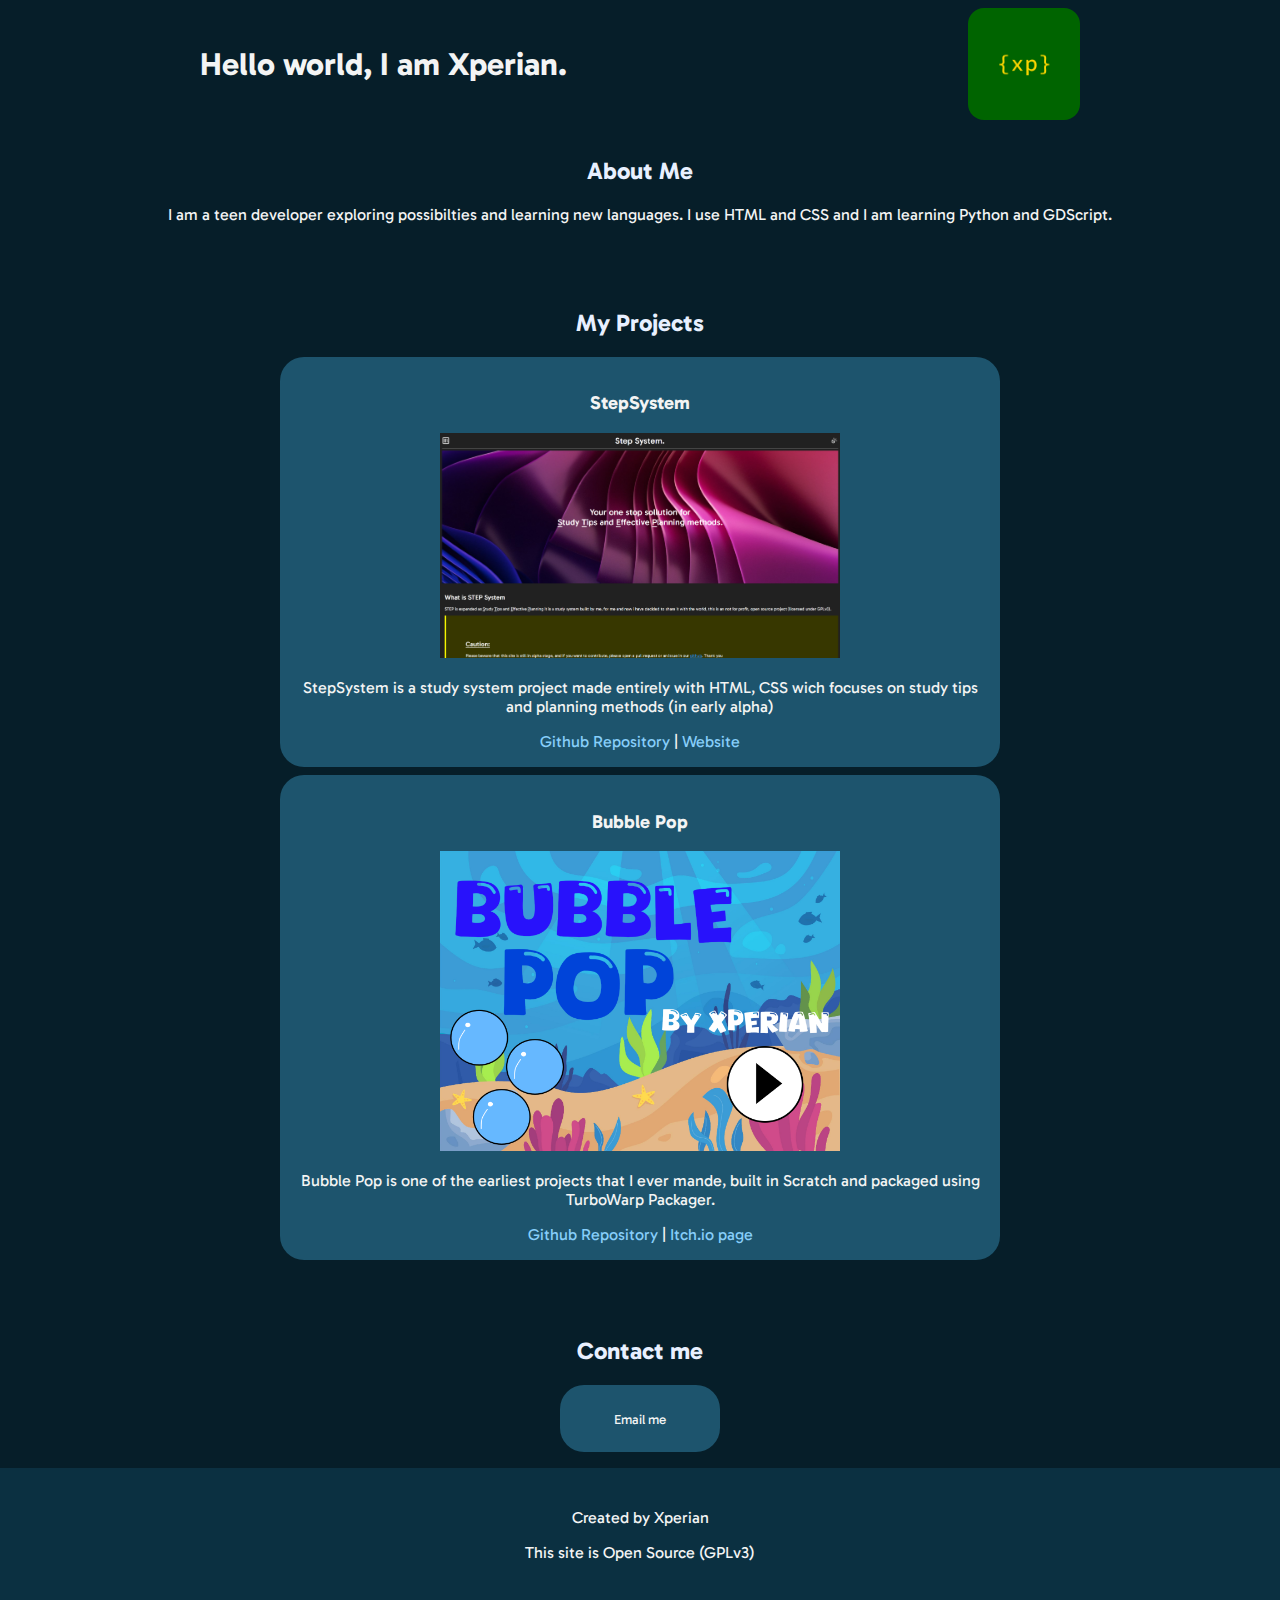
<file: index.html>
<!DOCTYPE html>
<html lang="en" data-theme="light">
<head>
    <meta charset="UTF-8">
    <meta name="viewport" content="width=device-width, initial-scale=1.0">
    <meta name="description" content="A profile website for Xperian">
    <title>Hello, I am Xperian</title>
    <link rel="icon" href="./assets/profile.png">
    <link rel="stylesheet" href="./style.css">
    <script src="./script.js"></script>
    <script src="https://keepandroidopen.org/banner.js?size=minimal&animation=off"></script>
    <style>
      @import url('https://fonts.googleapis.com/css2?family=Gabarito:wght@400..900&display=swap'); 
    </style>
</head>
<body>
    <header class="header main-header">
        <h1 class="main-heading">Hello world, I am Xperian.</h1>
        <img src="./assets/profile.png" alt="Profile picture of Xperian" class="img profile">
      </header>
      <section class="section about">
        <h2 class="section-header">About Me</h2>
        <p class="about-text">
          I am a teen developer exploring possibilties and learning new languages. I use HTML and CSS and I am learning Python and GDScript.
        </p>
      </section>
      <section class="section projects">
        <h2 class="section-header">My Projects</h2>
        <div class="project-item">
          <h3 class="project-name">StepSystem</h3>
          <img class="project-img" src="./assets/stepsystem.png" alt="StepSystem Picture">
          <p class="project-description">StepSystem is a study system project made entirely with HTML, CSS wich focuses on study tips and planning methods (in early alpha)</p>
          <span class="project-links"><a href="https:/www.github.com/xperiandev/stepsystem">Github Repository</a> | <a href="https://stepsystem.vercel.app">Website</a></span>
        </div>
        <div class="project-item">
          <h3 class="project-name">Bubble Pop</h3>
          <img class="project-img" src="./assets/bubble-pop.png" alt="Bubble Pop Picture">
          <p class="project-description">Bubble Pop is one of the earliest projects that I ever mande, built in Scratch and packaged using TurboWarp Packager.</p>
          <span class="project-links"><a href="https:/www.github.com/xperiandev/bubble-pop">Github Repository</a> | <a href="https://xperian.itch.io/bubble-pop">Itch.io page</a>
        </div>
      </section>
      <section class="section contact">
        <h2 class="section-header">Contact me</h2>
        <button><a href="mailto:devxperian@gmail.com">Email me</a></button>
      </section>
      <footer class="footer main-footer">
        <p>Created by Xperian</p>
        <p>This site is Open Source (GPLv3)</p>
      </footer>
</body>
</html>
</file>
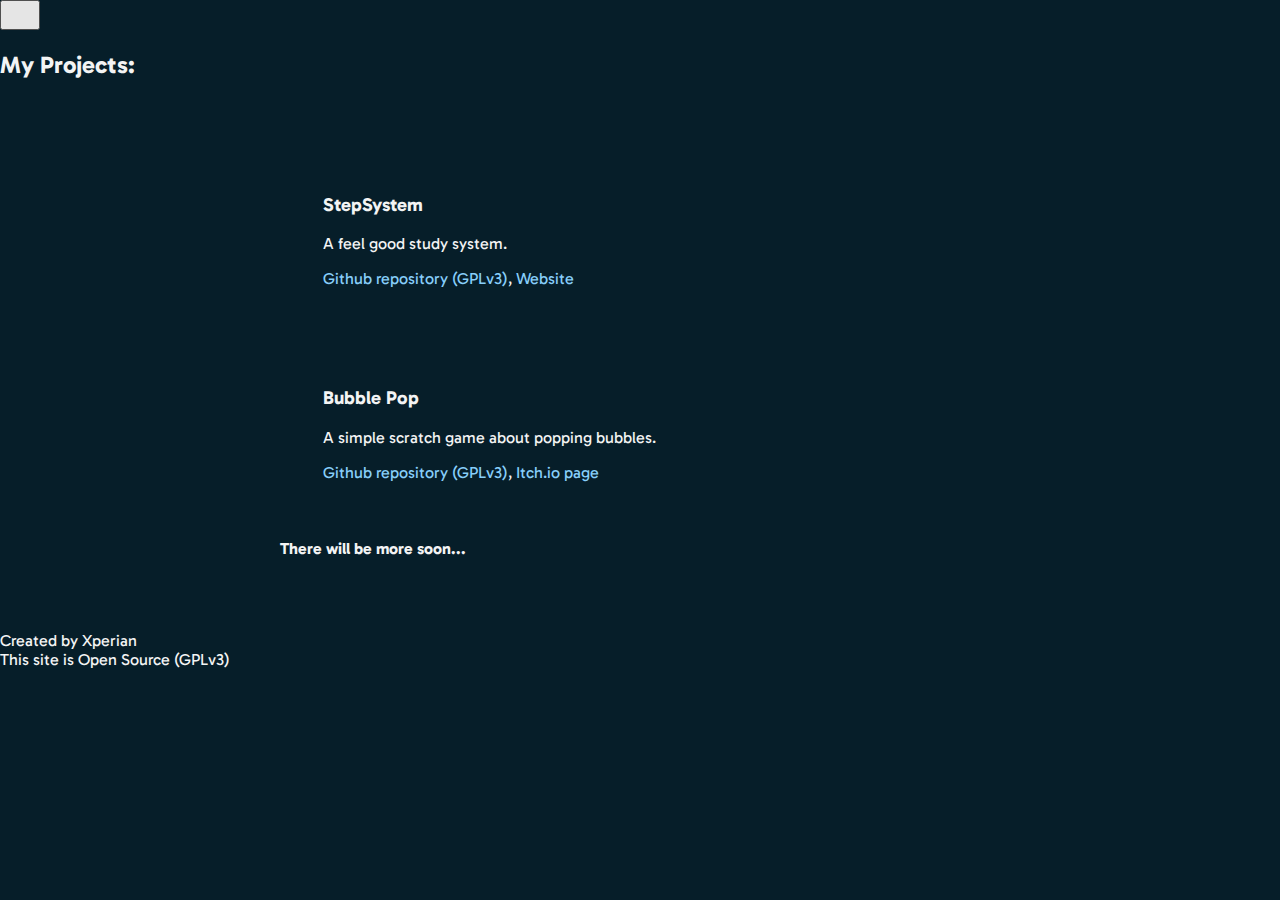
<file: projects.html>
<html data-theme="light">
  <meta charset="UTF-8" />
  <meta name="viewport" content="width=device-width, initial-scale=1.0" />
  <head>
    <title>It's me Xperian!</title>
    <link rel="icon" href="assets/profile.png" />
  </head>
  <link rel="stylesheet" href="style.css" />
  <style>
     @import url('https://fonts.googleapis.com/css2?family=Gabarito:wght@400..900&display=swap');
    .projects {
      div {
        padding: 5%;
        margin: 1%;
        background-color: var(--color-high);
      }
    }
  </style>
  <script src="script.js" defer></script>
  <body id="body">
    <header>
      <button
        type="button"
        data-theme-toggle
        aria-label="Change to light theme"
      >
        <svg
          xmlns="http://www.w3.org/2000/svg"
          width="24"
          height="24"
          viewBox="0 0 24 24"
          fill="none"
          stroke-width="2"
          stroke-linecap="round"
          stroke-linejoin="round"
          class="toggle-svg"
        >
          <path d="M12 2v2" />
          <path
            d="M14.837 16.385a6 6 0 1 1-7.223-7.222c.624-.147.97.66.715 1.248a4 4 0 0 0 5.26 5.259c.589-.255 1.396.09 1.248.715"
          />
          <path d="M16 12a4 4 0 0 0-4-4" />
          <path d="m19 5-1.256 1.256" />
          <path d="M20 12h2" />
        </svg>
      </button>
    </header>
    <h2>My Projects:</h2>
    <div class="projects">
      <div>
        <h3>StepSystem</h3>
        <p>A feel good study system.</p>
        <a href="https://github.com/xperiandev/stepsystem"
          >Github repository (GPLv3)</a
        >,
        <a href="https://stepsystem.vercel.app">Website</a>
      </div>
      <div>
        <h3>Bubble Pop</h3>
        <p>A simple scratch game about popping bubbles.</p>
        <a href="https://github.com/xperiandev/bubble-pop"
          >Github repository (GPLv3)</a
        >,
        <a href="https://xperian.itch.io/bubble-pop">Itch.io page</a>
      </div>
      <h4>There will be more soon...</h4>
    </div>
    <footer>
      <br />
      Created by Xperian<br />
      This site is Open Source (GPLv3)
    </footer>
  </body>
</html>
</file>
<file: style.css>
.gabarito-webfont {
  font-family: "Gabarito", sans-serif;
  font-optical-sizing: auto;
  font-weight: 40;
  font-style: normal;
}

* {
  font-family: "Gabarito";
  a {
    color: var(--link-color);
    text-decoration: none;
  }
  a:hover,
  a:visited {
    color: var(--link-visited);
  }
}

:root {
  --border-radius-base: 1.5rem;
  --fg-color: #f3f4f4;
  --bg-color: #061e29;
  --headings-color: #e8f0ff;
  --footer-bg: #0b3041;
  --accent-1: #1d546d;
  --accent-2: #5f9598;
  --link-color: #87cefa;
  --link-visited: #bb86fc;
}

html,
body {
  margin: 0;
  padding: 0;
  color: var(--fg-color);
  background-color: var(--bg-color);
}

.main-header {
  padding-top: 0.5rem;
  display: flex;
  justify-content: space-around;
  align-items: center;
  .profile {
    float: right;
    width: 7rem;
    height: 7rem;
    border-radius: 1rem;
  }
}

.section {
  text-align: center;
  padding: 1rem 6rem;
  .section-header {
    color: var(--headings-color);
  }
}

.projects {
  padding: 2rem 7rem;
  margin: 0 auto;
  max-width: 45rem;
  .project-item {
    border-radius: var(--border-radius-base);
    padding: 1rem;
    margin-bottom: 0.5rem;
    background-color: var(--accent-1);
  }
  .project-img {
    width: 25rem;
  }
}

.contact {
  button {
    background-color: var(--accent-1);
    border: none;
    width: 12em;
    height: 5em;
    border-radius: var(--border-radius-base);
    a {
      color: var(--fg-color);
    }
  }
}

.main-footer {
  background-color: var(--footer-bg);
  padding: 1.5rem 1rem;
  text-align: center;
}
</file>
